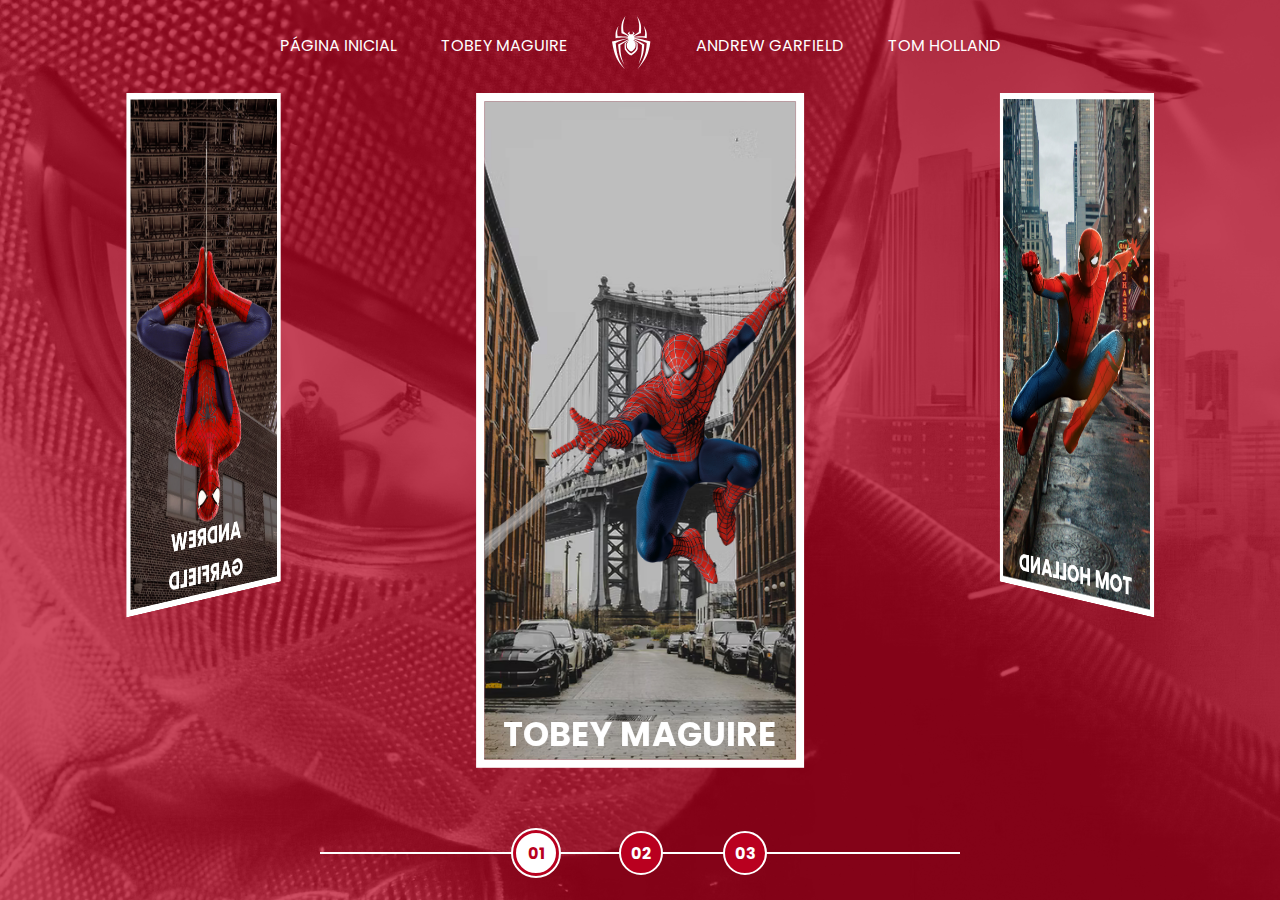
<file: index.html>
<!DOCTYPE html>
<html lang="en">
  <head>
    <meta charset="UTF-8" />
    <meta http-equiv="X-UA-Compatible" content="IE=edge" />
    <meta name="viewport" content="width=device-width, initial-scale=1.0" />
    <link rel="stylesheet" href="assets/css/homepage-styles.css" />
    <script src="/assets/scripts/script.js"></script>
    <title>Spider-Man | Multiverso</title>
  </head>
  <body>
    <nav class="s-menu">
      <ul>
        <li class="s-menu_item">
          <a href="/">Página Inicial</a>
        </li>
        <li class="s-menu_item">
          <a href="/pages/tobey-maguire/spiderman01.html">Tobey Maguire</a>
        </li>
        <li class="s-menu_item s-menu_icon">
          <img
            src="/assets/images/icons/spider.svg"
            alt="Spider-man multiverso"
          />
        </li>
        <li class="s-menu_item">
          <a href="/pages/andrew-garfield/spiderman01.html">Andrew Garfield</a>
        </li>
        <li class="s-menu_item">
          <a href="/pages/tom-holland/spiderman01.html">Tom Holland</a>
        </li>
      </ul>
    </nav>

    <div class="s-container">
      <div
        class="s-cards-carousel"
        style="transform: translateZ(-40vw) rotateY(0deg)"
      >
        <a
          href="pages/tobey-maguire/spiderman01.html"
          class="s-card"
          id="spider-01"
        >
          <img
            class="s-card_background"
            src="/assets/images/pic-sm-bg-01.jpg"
          />
          <img
            class="s-card_image"
            src="/assets/images/spider-man-01.png"
            alt="Tobey Maguire"
          />
          <h2 class="s-card_title">Tobey Maguire</h2>
        </a>
        <a
          href="pages/tom-holland/spiderman01.html"
          class="s-card"
          id="spider-02"
        >
          <img
            class="s-card_background"
            src="/assets/images/pic-sm-bg-02.jpg"
          />
          <img
            class="s-card_image"
            src="/assets/images/spider-man-02.png"
            alt="Tom Holland"
          />
          <h2 class="s-card_title">Tom Holland</h2>
        </a>
        <a
          href="pages/andrew-garfield/spiderman01.html"
          class="s-card"
          id="spider-03"
        >
          <img
            class="s-card_background"
            src="/assets/images/pic-sm-bg-03.jpg"
          />
          <img
            class="s-card_image"
            src="/assets/images/spider-man-03.png"
            alt="Andrew Garfield"
          />
          <h2 class="s-card_title">Andrew Garfield</h2>
        </a>
      </div>
    </div>

    <div class="s-controller">
      <div
        id="1"
        onclick="selectCarouselItem(this)"
        class="s-controller_button s-controller_button--active"
      >
        01
      </div>
      <div
        id="2"
        onclick="selectCarouselItem(this)"
        class="s-controller_button"
      >
        02
      </div>
      <div
        id="3"
        onclick="selectCarouselItem(this)"
        class="s-controller_button"
      >
        03
      </div>
      <div class="s-controller_line"></div>
    </div>
  </body>
</html>
</file>
<file: assets/css/homepage-styles.css>
@import url("reset.css");
@import url("global.css");

body {
  background-color: var(--primary-color);
}

body::before {
  content: "";
  background-image: url("../images/spider-man-background.jpg");
  background-repeat: no-repeat;
  background-position: center;
  background-size: cover;
  width: 100%;
  height: 100%;
  position: absolute;
  opacity: 0.3;
  transition: backgroud-image 1s ease-in-out, opacity 1s ease-in-out;
}

.s-menu {
  padding: 1rem 0;
  width: 100%;
  text-align: center;
  position: relative;
}

.s-menu_item {
  display: inline-block;
  text-transform: uppercase;
  margin: 0 1.25rem;
}

.s-menu_icon {
  width: 2.5rem;
  margin: 0 1.25rem;
  vertical-align: middle;
}

.s-container {
  position: relative;
  display: flex;
  flex-direction: row;
  align-items: center;
  justify-content: space-evenly;
  perspective: 3000px;
}

/* s-card */
.s-card {
  border: 0.5rem solid white;
  width: 100%;
  height: 70vh;
  position: absolute;
  transition: filter 0.5s ease-in-out;
}

.s-card:nth-child(1) {
  transform: rotateY(0deg) translateZ(50vw);
}

.s-card:nth-child(2) {
  transform: rotateY(120deg) translateZ(50vw);
}

.s-card:nth-child(3) {
  transform: rotateY(240deg) translateZ(50vw);
}

.s-card_background {
  width: 100%;
  height: 100%;
  object-fit: cover;
  position: absolute;
  opacity: 1;
  transition: opacity 1s ease-in-out;
}

.s-card_image {
  width: 100%;
  height: 100%;
  object-fit: contain;
  position: relative;
  transition: 1s ease-in-out;
}

.s-card_title {
  font-size: 2rem;
  text-transform: uppercase;
  text-align: center;
  position: absolute;
  width: 100%;
  bottom: 0;
  transition: bottom 1s ease-in-out;
}

.s-controller {
  position: absolute;
  display: flex;
  justify-content: center;
  align-items: center;
  margin-top: 3rem;
  bottom: 1.5rem;
  width: 100%;
}

.s-controller_button {
  display: flex;
  align-items: center;
  justify-content: center;
  width: 2.5rem;
  height: 2.5rem;
  border: 2px solid white;
  border-radius: 50%;
  background-color: var(--primary-color);
  text-align: center;
  font-size: 1rem;
  font-weight: bold;
  cursor: pointer;
  z-index: 1;
  transition: transform 0.3s ease-in-out;
}

.s-controller_button:nth-child(2) {
  margin: 0 3.75rem;
}

.s-controller_button:hover {
  transform: scale(1.1);
}

.s-controller_button--active {
  background-color: white;
  color: var(--primary-color);
  border: 0.1875rem solid var(--primary-color);
  outline: 0.125rem solid white;
}

.s-controller_line {
  background-color: white;
  width: 50%;
  height: 2px;
  position: absolute;
}

/* hover animation*/

.s-card--hovered .s-card_background {
  cursor: pointer;
  opacity: 0;
}

.s-card--hovered .s-card_image {
  transform: scale(1.4);
  filter: drop-shadow(30px 10px 4px rgba(0, 0, 0, 0.5));
}

body#spider-01-hovered::before {
  background-image: url("../images/pic-sm-bg-01.jpg");
}
body#spider-02-hovered::before {
  background-image: url("../images/pic-sm-bg-02.jpg");
}
body#spider-03-hovered::before {
  background-image: url("../images/pic-sm-bg-03.jpg");
}

body[id^="spider-"]::before {
  opacity: 1;
}

body[id^="spider-"] .s-card:not(.s-card--hovered) {
  filter: grayscale(100%);
}

.s-card--hovered .s-card_title {
  bottom: 50%;
}

.s-cards-carousel {
  display: flex;
  justify-content: center;
  width: calc(100vw / 3 - 10%);
  transform-style: preserve-3d;
  transition: transform 0.4s ease-in;
}

.s-descriptioin {
  
}
</file>
